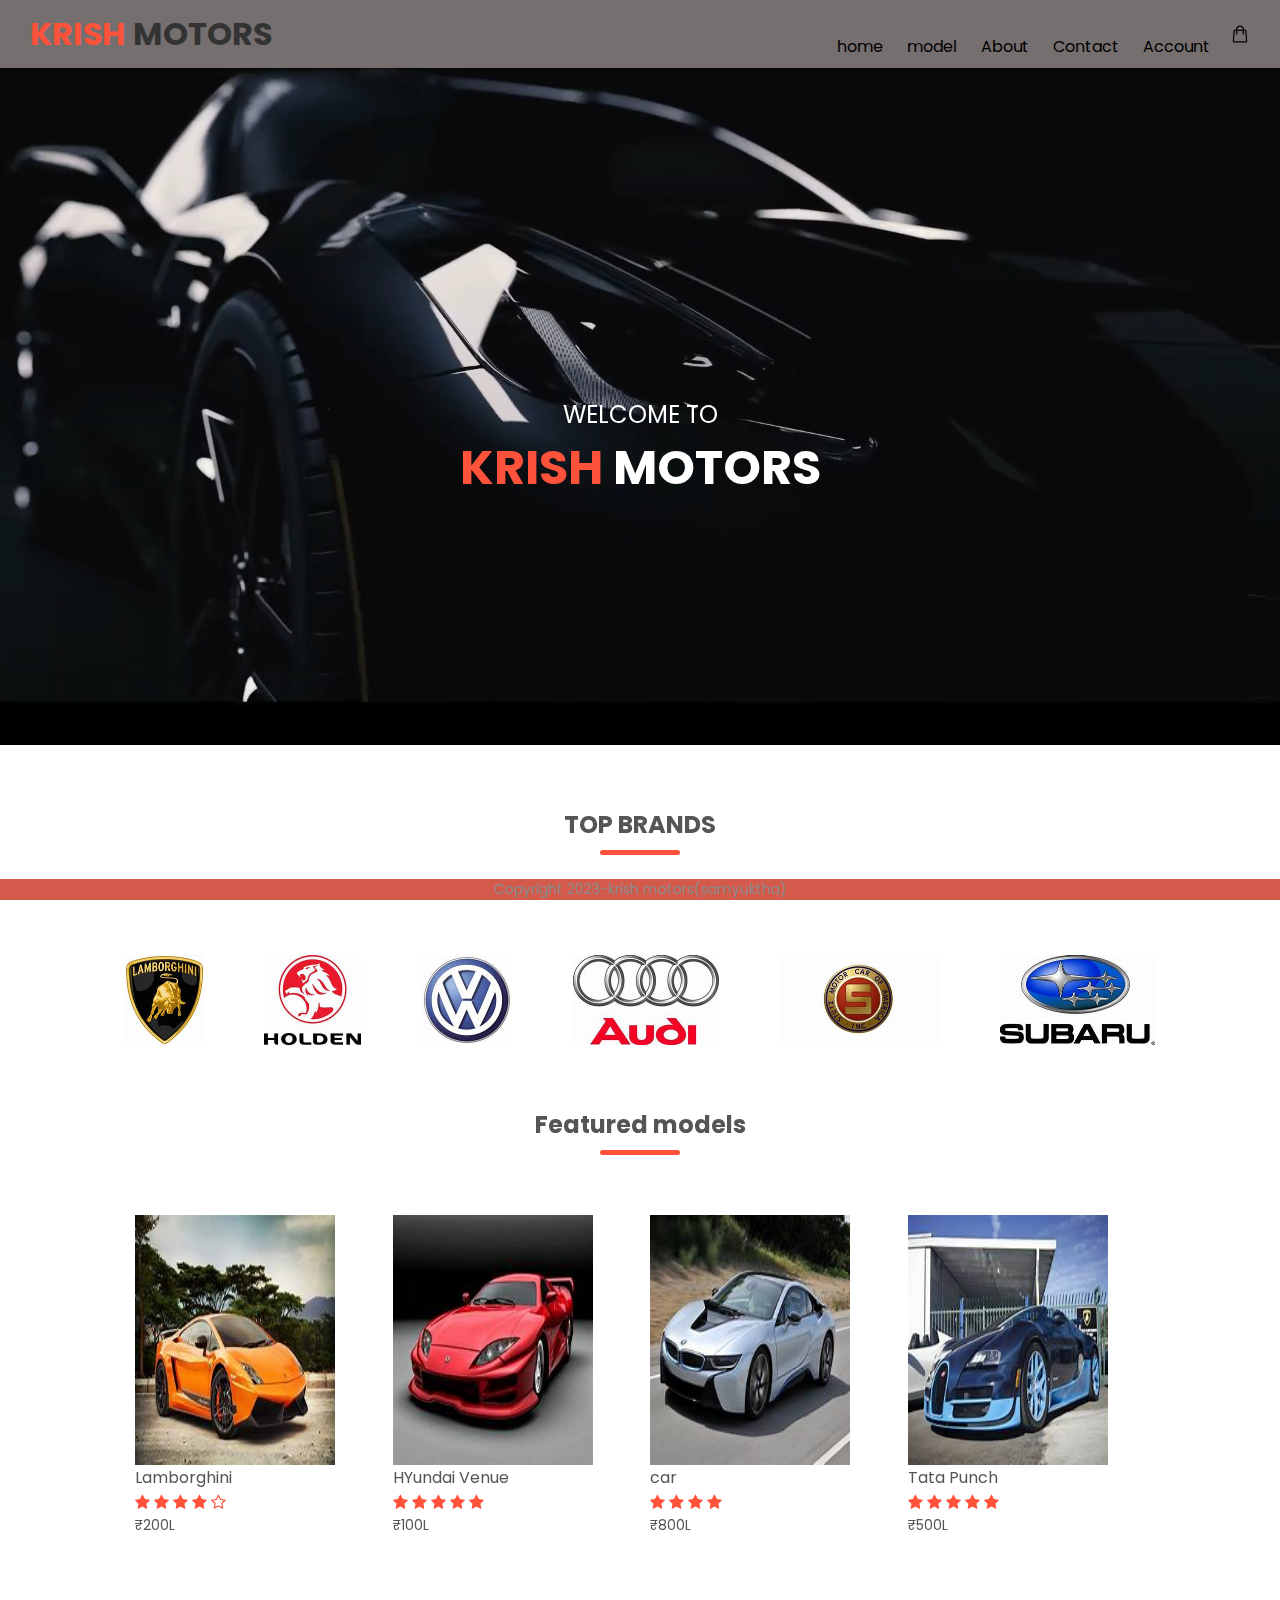
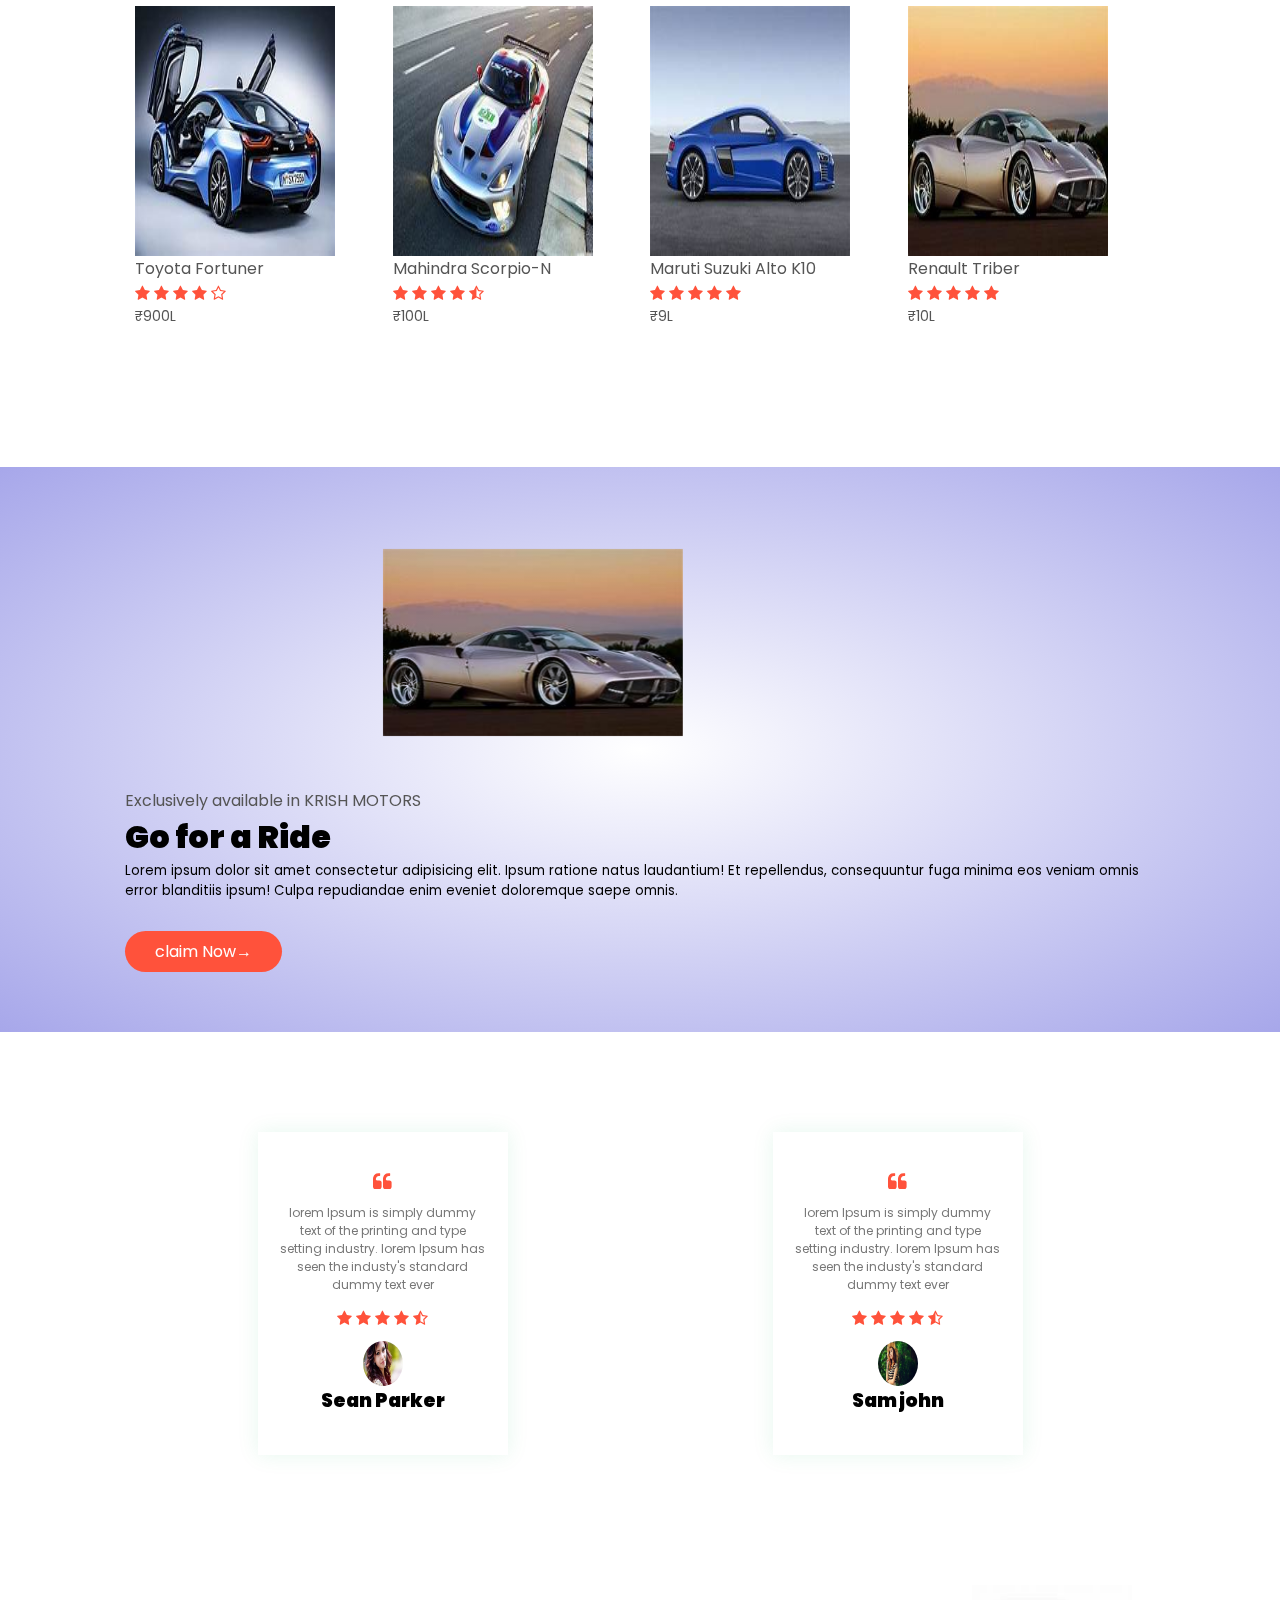
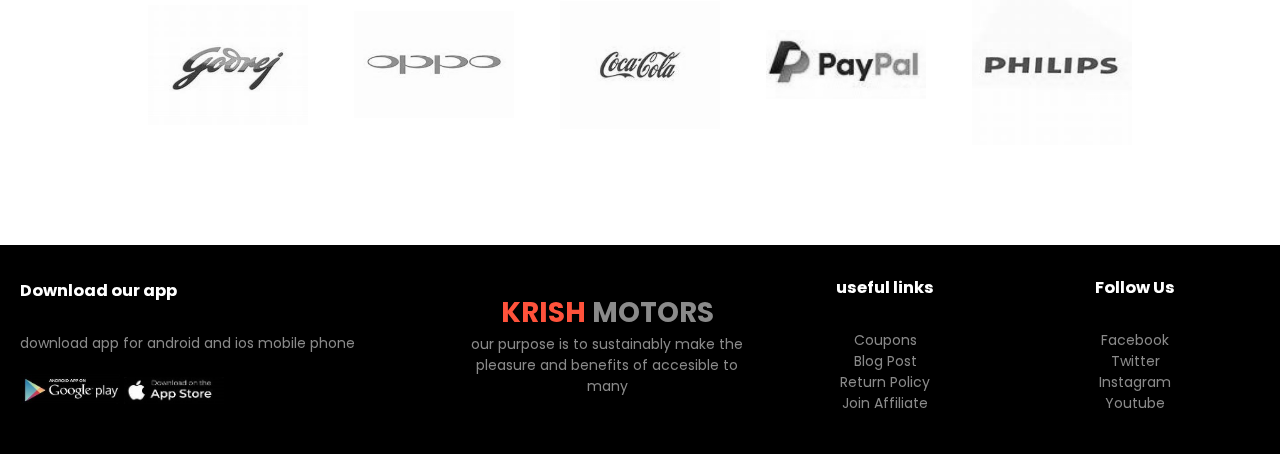
<file: index.html>
<html>
    <head>
        
        <meta name="viewport" content="width=device-width, initial-scale=1.0">
        <title>
            carshowroom
        </title>
        <link rel="stylesheet"href="style.css">
        
        <link href="https://fonts.googleapis.com/css2?family=Poppins:ital,wght@0,300;0,500;1,300;1,400;1,700&display=swap" rel="stylesheet">"
        <link href="https://cdnjs.cloudflare.com/ajax/libs/font-awesome/4.7.0/css/font-awesome.min.css"rel="stylesheet">
    </head>
    
              <body>
                <div class="header">
                <div class="container">
        
                
                <div class="navbar">
                    <div class="logo">
                       <a href="index.html"><h1><span>KRISH </span>MOTORS</h1>
                       </a>
                    </div>
                    <nav>
                        <ul id="menuitems">
                            <li><a href="index.html">home</a></li>
                            <li><a href="model.html">model</a></li>
                            <li><a href="about.html">About</a></li>
                            <li><a href="contact.html">Contact</a></li>
                            <li><a href="account.html">Account</a></li>
                            
                        </ul>
                    </nav>
                    <a href="shoppingCart.html"><img src="shopping-bag.png"></a>
                    <img src="menubar.jpg"class="menubar"onclick="menutoggle()">
                    </div>
             
            
             </div></div>
             <div id="video-container">
                <video id="main-video"  autoplay muted loop>
                    <source src="video3.mp4" type="video/mp4">
                    Your browser does not support the video tag.
                </video>
                <div id="video-text">WELCOME TO <h1 class="logo"><span>KRISH </span>MOTORS</h1></div>
                
                <div id="video-overlay">
                    <img src="car1.jpeg" onclick="changeVideo('video3.mp4', this)">
                    <img src="car2.jpeg" onclick="changeVideo('video2.mp4', this)">
                    <img src="car3.jpeg" onclick="changeVideo('video1.mp4', this)">
                    <img src="car4.jpeg" onclick="changeVideo('video6.mp4', this)">
                    <img src="car9.jpeg" onclick="changeVideo('video5.mp4', this)">
                    
                    <!-- Add more images and corresponding video file names -->
                </div>
            </div>
    </div>
    </div>
</div>
<div class="small-container">
  <h2 class="title">TOP BRANDS</h2>
  <div class="row1">
    
    <div class="col-1">
      <img src="lambor.jpeg"></a>
     
    </div>
    <div class="col-1">
      <img src="brand2.jpeg">
     
    </div>
    <div class="col-1">
      <img src="brand1.jpeg">
     
    </div>
    <div class="col-1">
      <img src="brand4.jpeg">
     
    </div>
    <div class="col-1">
      <img src="brand5.jpeg">
     
    </div>
    <div class="col-1">
      <img src="brand6.jpeg">
     
    </div>
  </div>
</div>


 <div class="small-container">
  <h2 class="title">Featured models</h2>  
  <div class="row">
    <div class="col-4">
        <a href="model.html"><img src="car8.jpeg"></a>
        <h4>Lamborghini</h4>
        <div class="rating">
            <i class="fa fa-star"></i>
            <i class="fa fa-star"></i>
            <i class="fa fa-star"></i>
            <i class="fa fa-star"></i>
            <i class="fa fa-star-o"></i>
            
        </div>
        <p>₹200L</p>
        
    </div>
    <div class="col-4">
        <img src="car2.jpeg">
        <h4>HYundai Venue</h4>
        <div class="rating">
            <i class="fa fa-star"></i>
            <i class="fa fa-star"></i>
            <i class="fa fa-star"></i>
            <i class="fa fa-star"></i>
            <i class="fa fa-star"></i>
        </div>
        <p>₹100L</p>
        
    </div>
    <div class="col-4">
        <img src="car3.jpeg">
        <h4>car</h4>
        <div class="rating">
            <i class="fa fa-star"></i>
            <i class="fa fa-star"></i>
            <i class="fa fa-star"></i>
            <i class="fa fa-star"></i>
        </div>
        <p>₹800L</p>
        
</div>
  
<div class="col-4">
<img src="car4.jpeg">
<h4>Tata Punch</h4>
<div class="rating">
    <i class="fa fa-star"></i>
    <i class="fa fa-star"></i>
    <i class="fa fa-star"></i>
    <i class="fa fa-star"></i>
    <i class="fa fa-star"></i>
</div>
<p>₹500L</p>
</div>
  </div>

<div class="row">
    <div class="col-4">
        <img src="car5.jpeg">
    
        <h4>Toyota Fortuner</h4>
        <div class="rating">
            <i class="fa fa-star"></i>
            <i class="fa fa-star"></i>
            <i class="fa fa-star"></i>
            <i class="fa fa-star"></i>
            <i class="fa fa-star-o"></i>
            
        </div>
        <p>₹900L</p>
        
    
</div>
    <div class="col-4">
        <img src="car6.jpeg">
        <h4>Mahindra Scorpio-N</h4>
        <div class="rating">
            <i class="fa fa-star"></i>
            <i class="fa fa-star"></i>
            <i class="fa fa-star"></i>
            <i class="fa fa-star"></i>
            <i class="fa fa-star-half-o"></i>
        </div>
        <p>₹100L</p>
        
    </div>
    <div class="col-4">
        <img src="car1.jpeg">
        <h4>Maruti Suzuki Alto K10</h4>
        <div class="rating">
            <i class="fa fa-star"></i>
            <i class="fa fa-star"></i>
            <i class="fa fa-star"></i>
            <i class="fa fa-star"></i>
            <i class="fa fa-star"></i>
        </div>
        <p>₹9L</p>
        
    </div>
    <div class="col-4">
        <img src="car9.jpeg">
        <h4>Renault Triber</h4>
        <div class="rating">
            <i class="fa fa-star"></i>
            <i class="fa fa-star"></i>
            <i class="fa fa-star"></i>
            <i class="fa fa-star"></i>
            <i class="fa fa-star"></i>
        </div>
        <p>₹10L</p>
        
    </div>
</div>
  </div>

 <div class="offer">
<div class="small-container">
    <div class="row">
        <div class="col-2">
            <img src="car9.jpeg"width="300px">
        </div>
        <div class="col-5">
            <p>Exclusively available in KRISH MOTORS</p>
            <h1><b>Go for a Ride</b></h1>
            <small>Lorem ipsum dolor sit amet consectetur adipisicing elit. Ipsum ratione natus laudantium! Et repellendus, consequuntur fuga minima eos veniam omnis error blanditiis ipsum! Culpa repudiandae enim eveniet doloremque saepe omnis.</br>
            </small>
            <a href="" class="btn">claim Now&#8594;</div></a>
        </div>
        </div>
    </div>
</div>
<div class="testimonial">
    <div class="small-container">
        <div class="row">
            <div class="col-3">
                <i class="fa fa-quote-left"></i>
                <p>
                    lorem lpsum is simply dummy text of the printing and type setting industry.
                    lorem lpsum has seen the industy's standard dummy text ever
                </p>
            
                <div class="rating">
                    <i class="fa fa-star"></i>
                    
                    <i class="fa fa-star"></i>
                    <i class="fa fa-star"></i>
                    <i class="fa fa-star"></i>
                    <i class="fa fa-star-half-o"></i>
                    
                </div>
                <img src="sam1.jpg"width="50px">
                 <h3><b>Sean Parker</b></h3>
            </div>
            <div class="col-3">
                <i class=" fa fa-quote-left"></i>
                <p>
                    lorem lpsum is simply dummy text of the printing and type setting industry.
                    lorem lpsum has seen the industy's standard dummy text ever
                </p>
            
                <div class="rating">
                    <i class="fa fa-star"></i>
                    
                    <i class="fa fa-star"></i>
                    <i class="fa fa-star"></i>
                    <i class="fa fa-star"></i>
                    <i class="fa fa-star-half-o"></i>
                    
                </div>
                <img src="sam2.jpg"width="50px">
                 <h3><b>Sam john</b></h3>
            </div>
        </div>
    </div>
</div>
    <div class="brands">
         <div class="small-container">
            <div class="row">
                <div class="col-6">
                    <img src="logo.jpg">
                </div>
                <div class="col-6">
                    <img src="logo1.jpg">
                </div>
                    <div class="col-6">
                    <img src="logo2.jpg">
                    </div>
                    <div class="col-6">
                    <img src="logo3.jpg">
                    </div>
                    <div class="col-6">
                    <img src="logo4.jpg">
                    </div></div>
            </div>
         </div>

    </div> 
    <div class="footer">
        <div class="container">
            <div class="row">
                <div class="footer-col-1">
                    <h3>Download our app</h3>
                    <p>
                        download app for android and ios mobile phone
                    </p>
                    <div class="applogo">
                        <img src="playstore.jpg">
                        <img src="appstore.jpg">
                    </div>
                </div>
                <div class="footer-col-2">
                    <h1 class="logo"><span>KRISH </span>MOTORS</h1>
                
                    <p>
                        our purpose is to sustainably make the pleasure and benefits of accesible to many
                    </p>
                    
                </div>
                <div class="footer-col-3">
                    <h3>useful links</h3>
                    <ul>
                        <li>Coupons</li>
                        <li>Blog Post</li>
                        <li>Return Policy</li>
                        <li>Join Affiliate</li>
                    </ul>
                </div>
                <div class="footer-col-4">
                    <h3>Follow Us</h3>
                    <ul>
                        <li>Facebook</li>
                        <li>Twitter</li>
                        <li>Instagram</li>
                        <li>Youtube</li>
                    </ul>
                </div>
            </div>
        </div>
        <hr>
        <p class="copyright">Copyright 2023-krish motors(samyuktha)</p>
    </div> 
      <!-----js for toggle menu----->
         <script>
            var menuitems=document.getElementById("menuitems");
            menuitems.style.maxHeight="0px";
            function menutoggle(){
                if(menuitems.style.maxHeight=="0px")
                {
                    menuitems.style.maxHeight="200px";
                }
                else{
                    menuitems.style.maxHeight="0px";
                }
            }
            function changeVideo(source, thumbnail) {
        var mainVideo = document.getElementById('main-video');
        mainVideo.src = source;
        mainVideo.play();
        document.getElementById('video-overlay').style.display = 'none';

        // Highlight the selected thumbnail (optional)
        var thumbnails = document.querySelectorAll('#video-overlay img');
        thumbnails.forEach(function (img) {
            img.style.border = 'none';
        });
        thumbnail.style.border = '2px solid white';
    }

    document.getElementById('video-container').addEventListener('mouseover', function () {
        document.getElementById('video-overlay').style.display = 'flex';
    });

    document.getElementById('video-container').addEventListener('mouseout', function () {
        document.getElementById('video-overlay').style.display = 'none';
    });
         </script>

    

    </body>
</html>
</file>
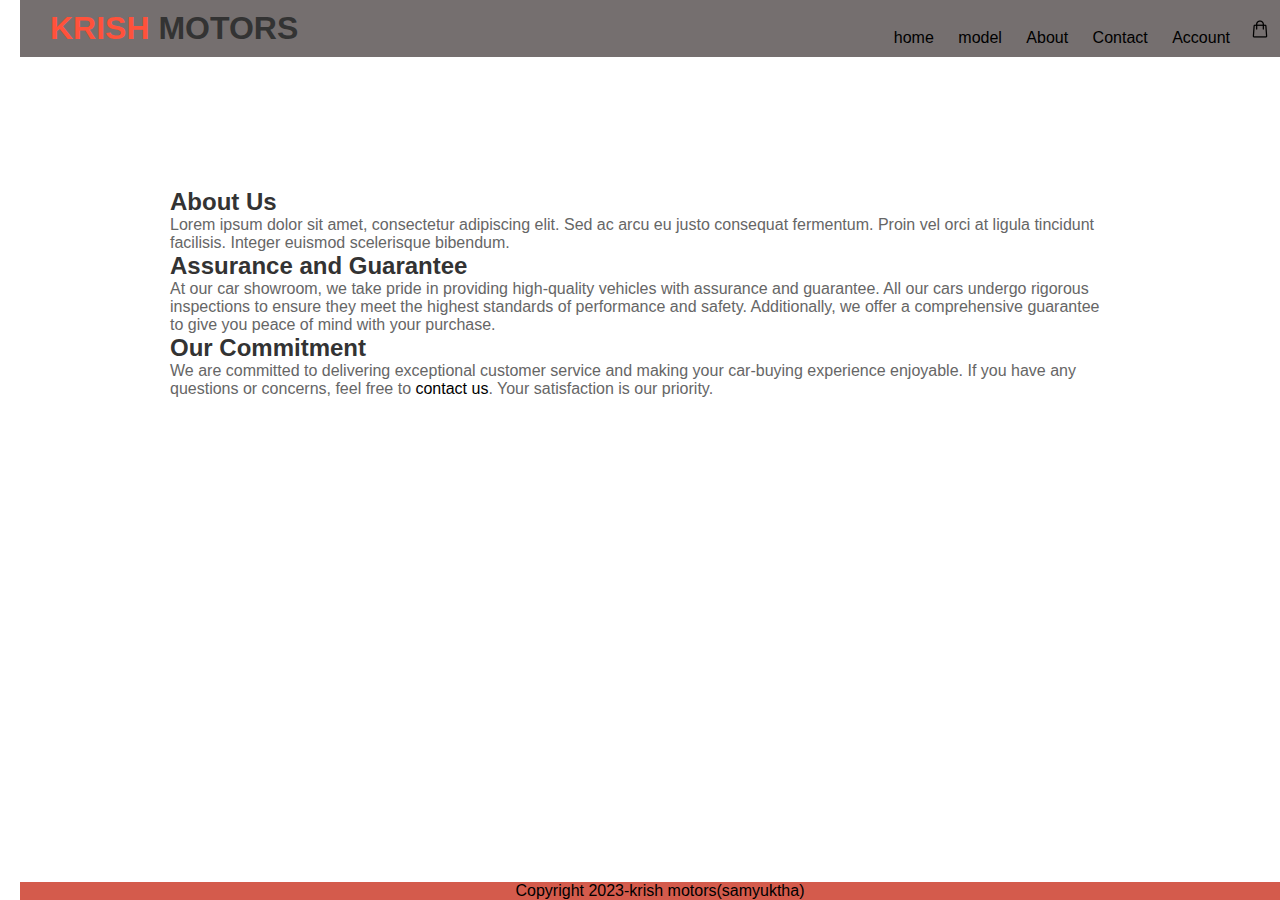
<file: about.html>
<html>
    <head>
        
        <meta name="viewport" content="width=device-width, initial-scale=1.0">
        <title>
           car show room
        </title>
        <link rel="stylesheet"href="style.css">
        
        <link href="https://fonts.googleapis.com/css2?family=Poppins:ital,wght@0,300;0,500;1,300;1,400;1,700&display=swap" rel="stylesheet">"
        <link href="https://cdnjs.cloudflare.com/ajax/libs/font-awesome/4.7.0/css/font-awesome.min.css"rel="stylesheet">
    <style>
        body {
            font-family: Arial, sans-serif;
            margin: 20px;
        }
        h1, h2 {
            color: #333;
        }
        p {
            color: #666;
        }
    </style>
    </head>
<body>
    <div class="header">
    <div class="container">
        <div class="navbar">
            <div class="logo">
                <a href="index.html"><h1><span>KRISH </span>MOTORS</h1></a>
            </div>
            <nav>
                <ul id="menuitems">
                    <li><a href="index.html">home</a></li>
                    <li><a href="model.html">model</a></li>
                    <li><a href="about.html">About</a></li>
                    <li><a href="contact.html">Contact</a></li>
                    <li><a href="account.html">Account</a></li>
                    
                </ul>
            </nav>
            <a href="shoppingCart.html"><img src="shopping-bag.png"></a>
            <img src="menubar.jpg"class="menubar"onclick="menutoggle()">
         
        </div>
    </div></div>
    <section class="about">
        <h2>About Us</h2>
        <p>
            Lorem ipsum dolor sit amet, consectetur adipiscing elit. Sed ac arcu eu justo consequat fermentum. 
            Proin vel orci at ligula tincidunt facilisis. Integer euismod scelerisque bibendum.
        </p>

        <h2>Assurance and Guarantee</h2>
        <p>
            At our car showroom, we take pride in providing high-quality vehicles with assurance and guarantee. 
            All our cars undergo rigorous inspections to ensure they meet the highest standards of performance 
            and safety. Additionally, we offer a comprehensive guarantee to give you peace of mind with your 
            purchase.
        </p>

        <h2>Our Commitment</h2>
        <p>
            We are committed to delivering exceptional customer service and making your car-buying experience 
            enjoyable. If you have any questions or concerns, feel free to <a href="contact.html">contact us</a>. 
            Your satisfaction is our priority.
        </p>
    </section>
    <p class="copyright">Copyright 2023-krish motors(samyuktha)</p>
    <script>
        var menuitems=document.getElementById("menuitems");
        menuitems.style.maxHeight="0px";
        function menutoggle(){
            if(menuitems.style.maxHeight=="0px")
            {
                menuitems.style.maxHeight="200px";
            }
            else{
                menuitems.style.maxHeight="0px";
            }
        }
     </script>
</body></html>
</file>
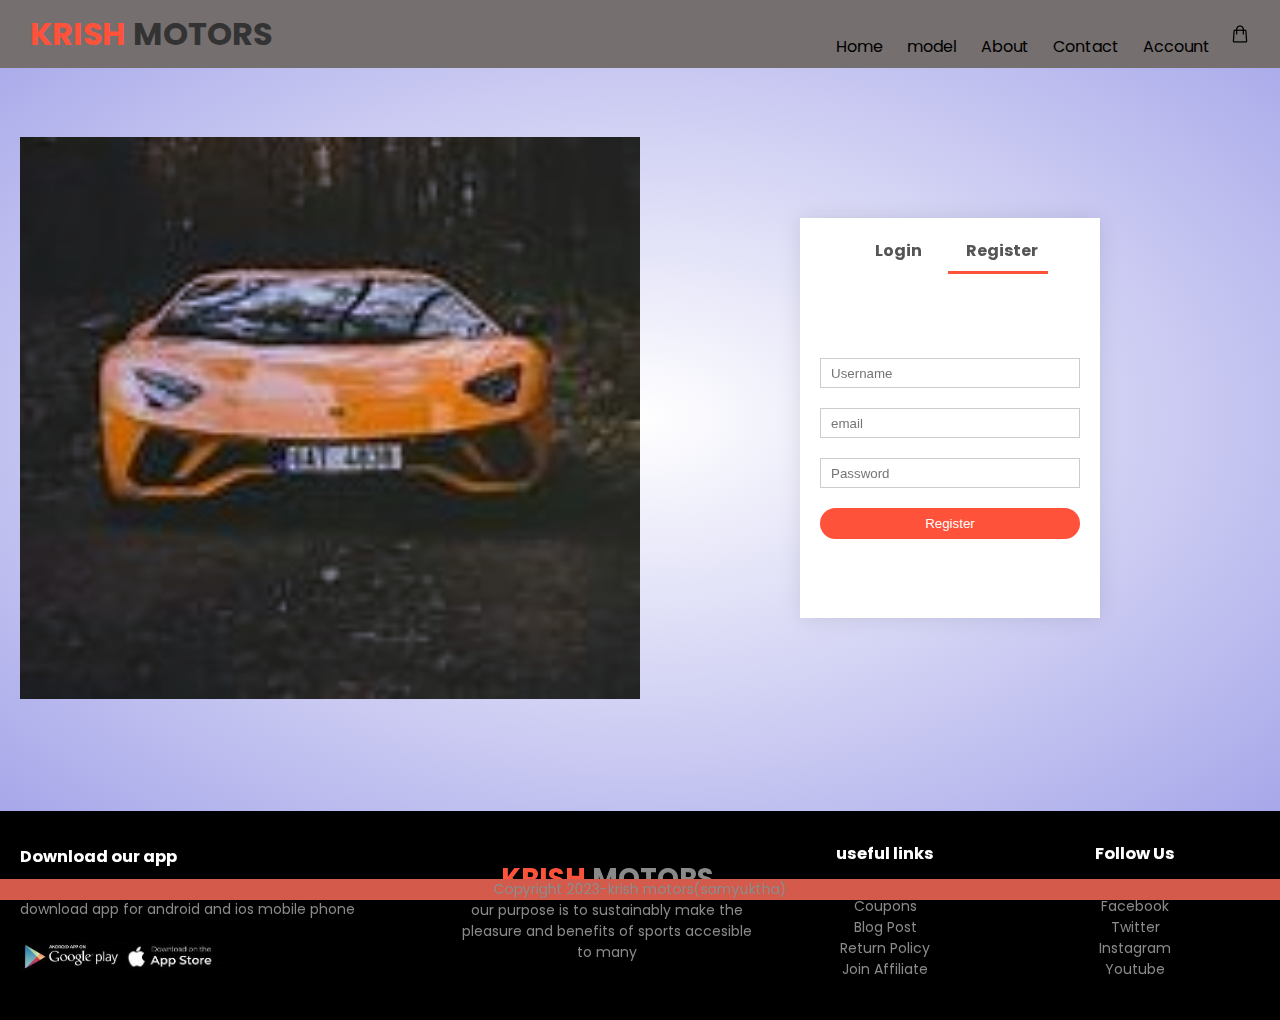
<file: account.html>
<html>
    
    <head>
        
        <meta name="viewport" content="width=device-width, initial-scale=1.0">
        <title>
           All products-EUROFASHION
        </title>
        <link rel="stylesheet"href="style.css">
        
        <link href="https://fonts.googleapis.com/css2?family=Poppins:ital,wght@0,300;0,500;1,300;1,400;1,700&display=swap" rel="stylesheet">"
        <link href="https://cdnjs.cloudflare.com/ajax/libs/font-awesome/4.7.0/css/font-awesome.min.css"rel="stylesheet">
    </head>
<body>
    <div class="header">
    <div class="container">
        <div class="navbar">
            <div class="logo">
                <a href="index.html"><h1><span>KRISH </span>MOTORS</h1></a>
            </div>
            <nav>
                <ul id="menuitems">
                    <li><a href="index.html">Home</a></li>
                    <li><a href="model.html">model</a></li>
                    <li><a href="about.html">About</a></li>
                    <li><a href="contact.html">Contact</a></li>
                    <li><a href="account.html">Account</a></li>
                    
                </ul>
            </nav>
            <a href="shoppingCart.html"><img src="shopping-bag.png"></a>
            <img src="menubar.jpg"class="menubar"onclick="menutoggle()">
         
        </div>
    </div></div>
    <!----Account-Page------->
    
    <div class="account-page">
        <div class="container">
            <div class="row">
                <div class="col-2">
                   <img src="car83.jpeg"width=100%>
                </div>
                <div class="col-2">
                    <div class="form-container">
                        <div class="form-btn">
                            <span onclick="login()">Login</span>
                            <span onclick="register()">Register</span>
                            <hr id="indicater">
                        </div>
                        <form id="loginform">
                            <input type="text"placeholder="Username">
                            <input type="text"placeholder="Password">
                            <button type="submit"onclick="redirectToHomePage()"class="btn">Login</button>
                            <a href="">Forgot Password</a>
                        </form>
                        <form id="regform">
                            <input type="text"placeholder="Username">
                            <input type="email"placeholder="email">
                            <input type="text"placeholder="Password">
                            <button type="submit"class="btn">Register</button>
                           
                        </form>


                    


                </div>
            </div>
        </div>
    </div></div>
   
    <div class="footer">
        <div class="container">
            <div class="row">
                <div class="footer-col-1">
                    <h3>Download our app</h3>
                    <p>
                        download app for android and ios mobile phone
                    </p>
                    <div class="applogo">
                        <img src="playstore.jpg">
                        <img src="appstore.jpg">
                    </div>
                </div>
                <div class="footer-col-2">
                    <h1 class="logo"><span>KRISH </span>MOTORS</h1>
                
                    <p>
                        our purpose is to sustainably make the pleasure and benefits of sports accesible to many
                    </p>
                    
                </div>
                <div class="footer-col-3">
                    <h3>useful links</h3>
                    <ul>
                        <li>Coupons</li>
                        <li>Blog Post</li>
                        <li>Return Policy</li>
                        <li>Join Affiliate</li>
                    </ul>
                </div>
                <div class="footer-col-4">
                    <h3>Follow Us</h3>
                    <ul>
                        <li>Facebook</li>
                        <li>Twitter</li>
                        <li>Instagram</li>
                        <li>Youtube</li>
                    </ul>
                </div>
            </div>
        </div>
        <hr>
        <p class="copyright">Copyright 2023-krish motors(samyuktha)</p>
    </div> 
      <!-----js for toggle menu----->
         <script>
            var menuitems=document.getElementById("menuitems");
            menuitems.style.maxHeight="0px";
            function menutoggle(){
                if(menuitems.style.maxHeight=="0px")
                {
                    menuitems.style.maxHeight="200px";
                }
                else{
                    menuitems.style.maxHeight="0px";
                }
            }
         </script>
         <!-----js for toggle form----->
         <script>
            var loginform=document.getElementById("loginform");
            var regform=document.getElementById("regform");
            var indicater=document.getElementById("indicater");
            function login()
            {
                regform.style.transform="translateX(300px)";
                loginform.style.transform="translateX(300px)";
                indicater.style.transform="translateX(0px)";
            }
            function register()
            {
                regform.style.transform="translateX(0px)";
                loginform.style.transform="translateX(0px)";
                indicater.style.transform="translateX(100px)";
            }

        
        
         function redirectToHomePage() {
            // You can replace the URL with the actual URL of your home page
            window.location.href = "index.html";
        }
        </script>
    </body>
</html>
</file>
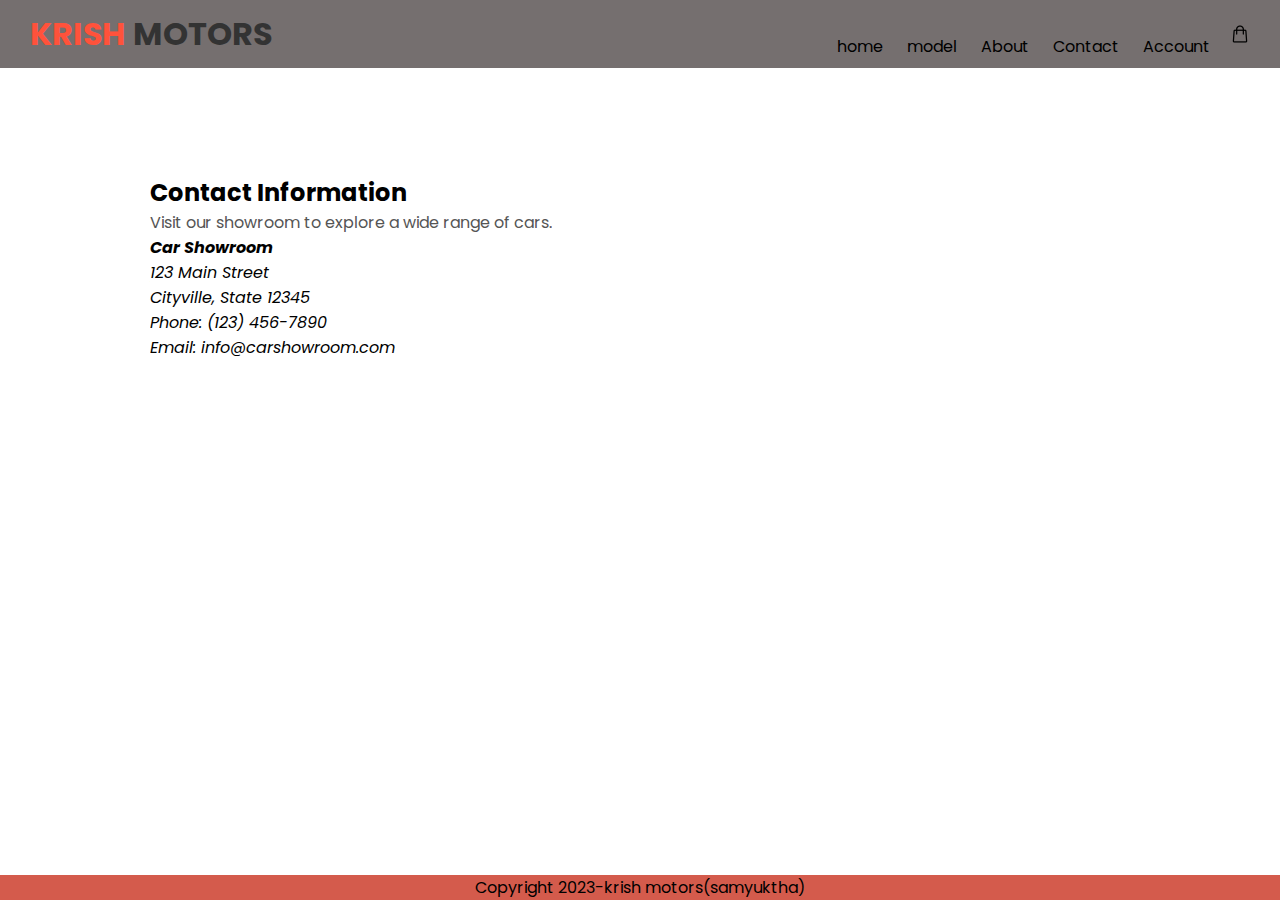
<file: contact.html>
<html>
    <head>
        
        <meta name="viewport" content="width=device-width, initial-scale=1.0">
        <title>
           car show room
        </title>
        <link rel="stylesheet"href="style.css">
        
        <link href="https://fonts.googleapis.com/css2?family=Poppins:ital,wght@0,300;0,500;1,300;1,400;1,700&display=swap" rel="stylesheet">"
        <link href="https://cdnjs.cloudflare.com/ajax/libs/font-awesome/4.7.0/css/font-awesome.min.css"rel="stylesheet">
    </head>
<body>
    <div class="header">
    <div class="container">
        <div class="navbar">
            <div class="logo">
                <a href="index.html"><h1><span>KRISH </span>MOTORS</h1></a>
            </div>
            <nav>
                <ul id="menuitems">
                    <li><a href="index.html">home</a></li>
                    <li><a href="model.html">model</a></li>
                    <li><a href="about.html">About</a></li>
                    <li><a href="contact.html">Contact</a></li>
                    <li><a href="account.html">Account</a></li>
                    
                </ul>
            </nav>
            <a href="shoppingCart.html"><img src="shopping-bag.png"></a>
            <img src="menubar.jpg"class="menubar"onclick="menutoggle()">
         
        </div>
    </div></div>
    <section>
        <h2>Contact Information</h2>
        <p>Visit our showroom to explore a wide range of cars.</p>
    
        <address>
            <strong>Car Showroom</strong><br>
            123 Main Street<br>
            Cityville, State 12345<br>
            Phone: (123) 456-7890<br>
            Email: info@carshowroom.com
        </address>
    </section>
    
        
    <p class="copyright">Copyright 2023-krish motors(samyuktha)</p>
    </div> 
    <script>
        var menuitems=document.getElementById("menuitems");
        menuitems.style.maxHeight="0px";
        function menutoggle(){
            if(menuitems.style.maxHeight=="0px")
            {
                menuitems.style.maxHeight="200px";
            }
            else{
                menuitems.style.maxHeight="0px";
            }
        }
     </script>
</body></html>
</file>
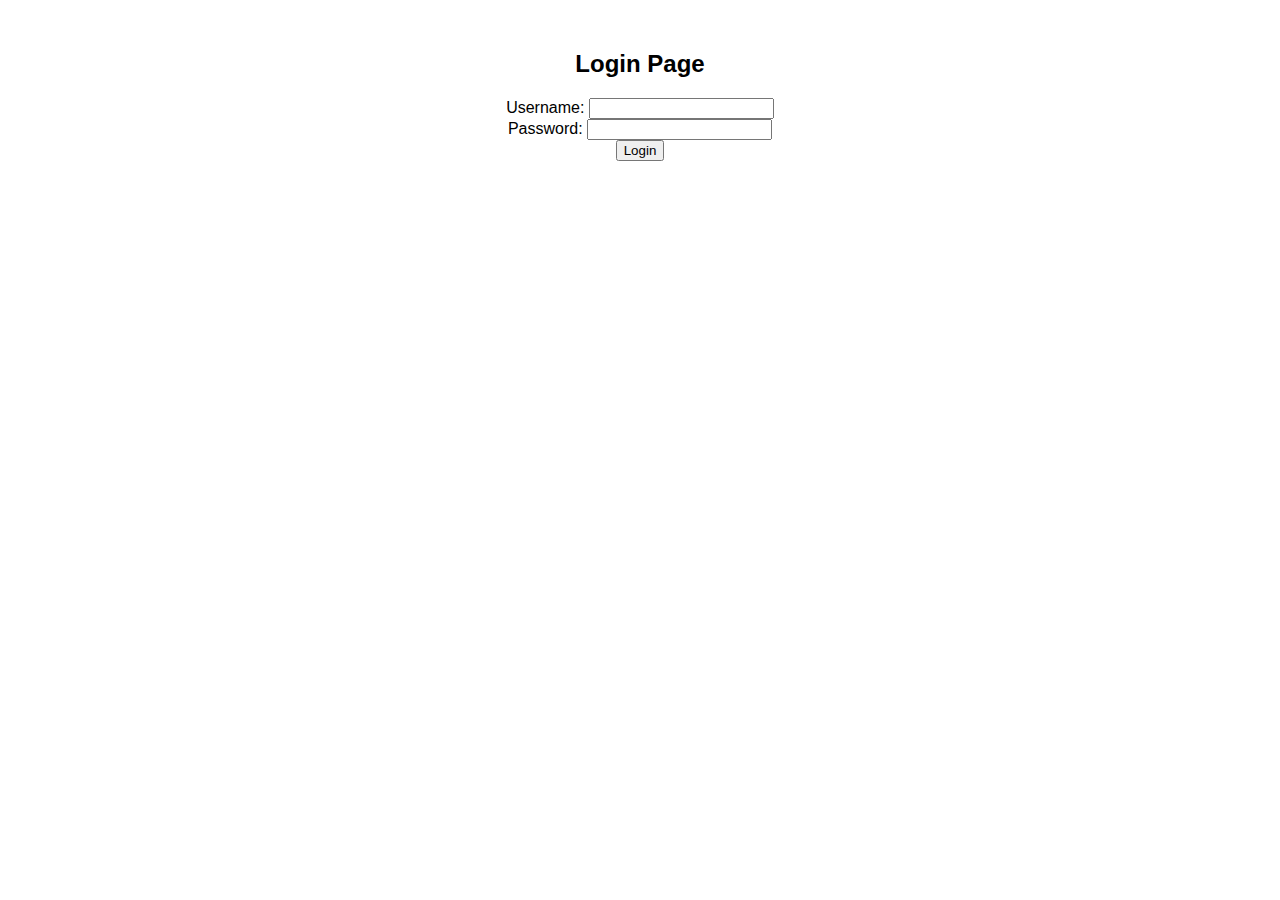
<file: count.html>
<!DOCTYPE html>
<html lang="en">
<head>
    <meta charset="UTF-8">
    <meta name="viewport" content="width=device-width, initial-scale=1.0">
    <title>Login Page</title>
    <style>
        body {
            font-family: Arial, sans-serif;
            text-align: center;
            margin: 50px;
        }
    </style>
</head>
<body>

    <h2>Login Page</h2>

    <form id="loginForm">
        <label for="username">Username:</label>
        <input type="text" id="username" name="username" required><br>

        <label for="password">Password:</label>
        <input type="password" id="password" name="password" required><br>

        <button type="button" onclick="login()">Login</button>
    </form>

    <script>
        function login() {
            // Perform validation and authentication (this is just a basic example)
            var username = document.getElementById("username").value;
            var password = document.getElementById("password").value;

            // Check if the credentials are valid (this is a basic example)
            if (username === "example" && password === "password") {
                // Redirect to the index page
                window.location.href = "index.html";
            } else {
                alert("Invalid username or password");
            }
        }
    </script>

</body>
</html>
</file>
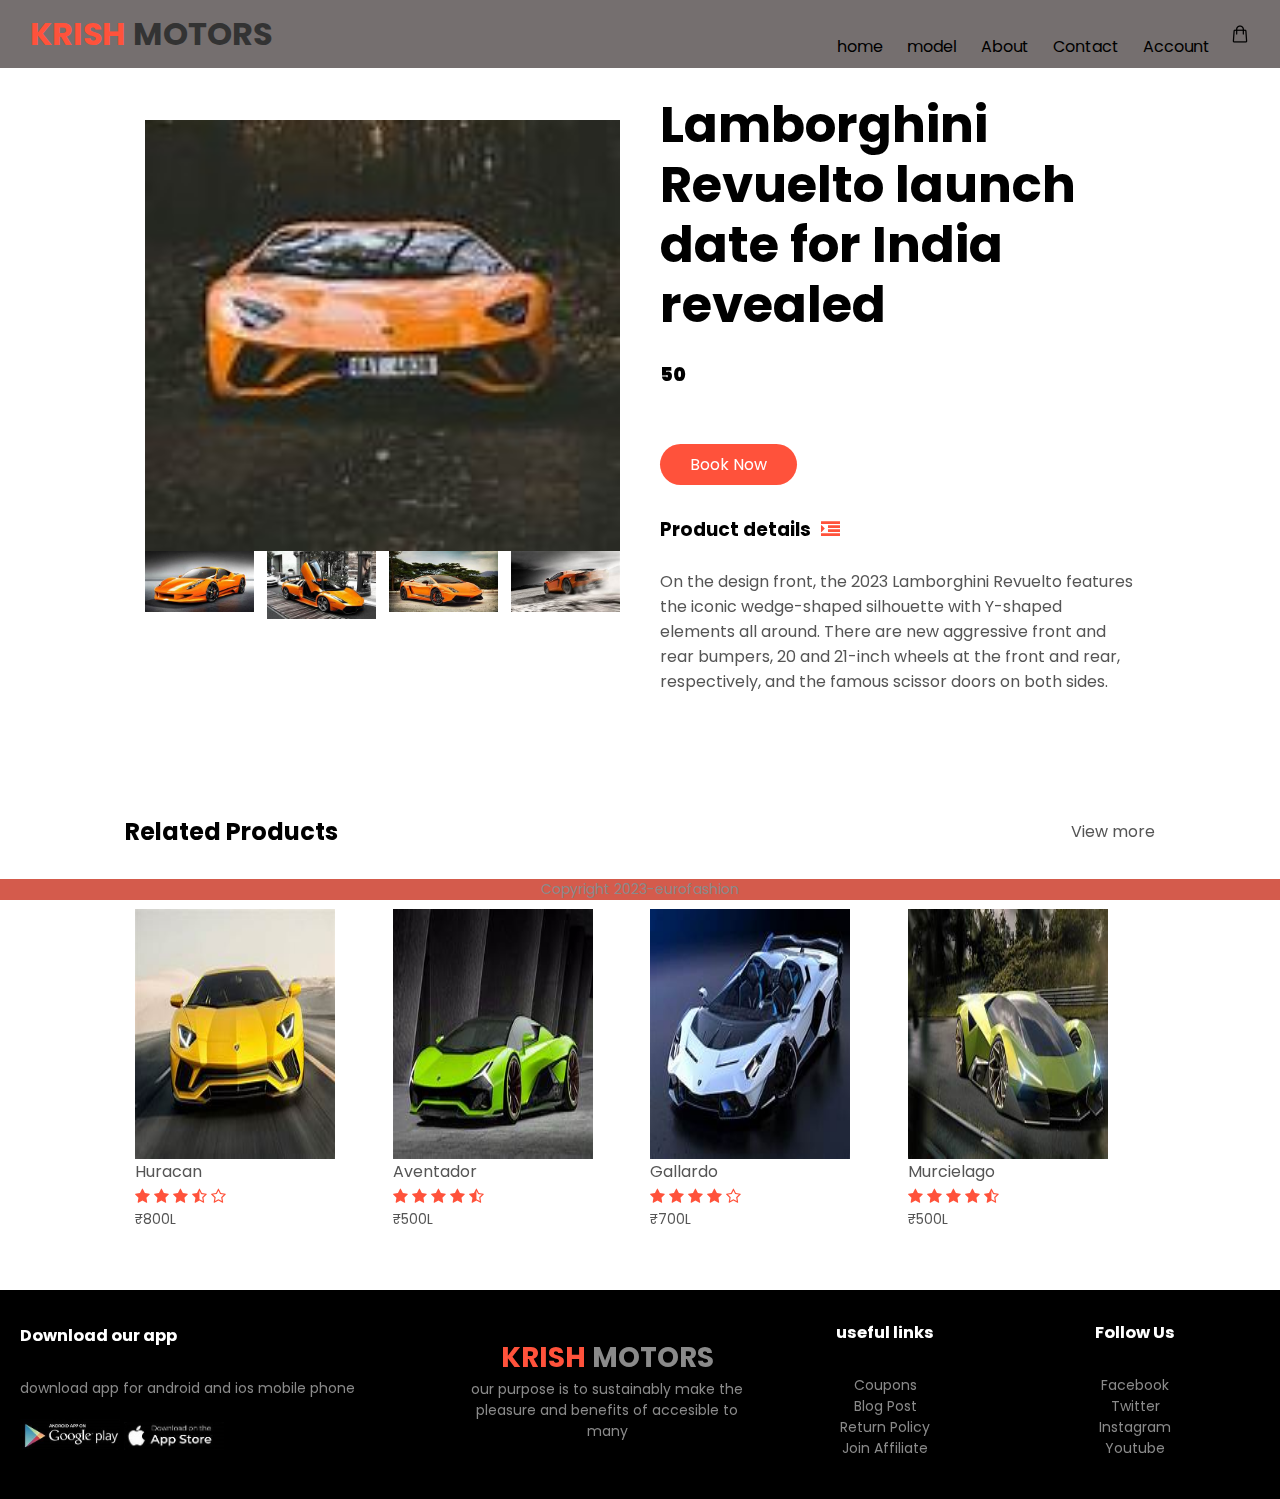
<file: model.html>
<html>
    <head>
        
        <meta name="viewport" content="width=device-width, initial-scale=1.0">
        <title>
           KRISH MOTORS
        </title>
        <link rel="stylesheet"href="style.css">
        
        <link href="https://fonts.googleapis.com/css2?family=Poppins:ital,wght@0,300;0,500;1,300;1,400;1,700&display=swap" rel="stylesheet">"
        <link href="https://cdnjs.cloudflare.com/ajax/libs/font-awesome/4.7.0/css/font-awesome.min.css"rel="stylesheet">
    </head>
<body>
    <div class="header">
    <div class="container">
        <div class="navbar">
            <div class="logo">
                <a href="index.html"><h1 class="logo"><span>KRISH </span>MOTORS</h1></a>
            </div>
            <nav>
                <ul id="menuitems">
                    <li><a href="index.html">home</a></li>
                    <li><a href="model.html">model</a></li>
                    <li><a href="about.html">About</a></li>
                    <li><a href="contact.html">Contact</a></li>
                    <li><a href="account.html">Account</a></li>
                    
                </ul>
            </nav>
            <a href="shoppingCart.html"><img src="shopping-bag.png"></a>
            <img src="menubar.jpg"class="menubar"onclick="menutoggle()">
         
        </div>
    </div></div>
    <!----single product details-------->

     <div class="small-container single-product">
       <div class="row">
          <div class="col-2">
              <img src="car83.jpeg"width="100%" id="ProductImg">
              <div class="small-img-row">
                 <div class="small-img-col">
                    <img src="car81.jpeg"width="100%" class="small-img">
                 </div>
                 <div class="small-img-col">
                    <img src="car82.jpeg"width="100%"class="small-img">
                 </div>
                 <div class="small-img-col">
                    <img src="car8.jpeg"width="100%"class="small-img">
                 </div>
                 <div class="small-img-col">
                    <img src="car84.jpeg"width="100%"class="small-img">
                 </div>
              </div>        
            </div>
            
            <div class="col-2">
              <p>model</p>
              <h1>Lamborghini Revuelto launch date for India revealed</h1>
              <h3><b>50</b></h3><br>
             

             
             
             <a href=""class="btn">Book Now</a>
             <h3>Product details<i class="fa fa-indent"></i></h3><br>
             <p>On the design front, the 2023 Lamborghini Revuelto features the iconic wedge-shaped silhouette with Y-shaped elements all around. There are new aggressive front and rear bumpers, 20 and 21-inch wheels at the front and rear, respectively, and the famous scissor doors on both sides.</p>
        </div>
      </div>
   </div>
   <!------title----->
   <div class="small-container">
    <div class="row row-2">
        <h2>Related Products</h2>
        <p>View more</p>
    </div>
   </div>


<div class="small-container">
    
    
    <div class="row">
        <div class="col-4">
            <img src="lamb.jpeg">
            <h4>Huracan</h4>
            <div class="rating">
                <i class="fa fa-star"></i>
                <i class="fa fa-star"></i>
                <i class="fa fa-star"></i>
                <i class="fa fa-star-half-o"></i>
                <i class="fa fa-star-o"></i>
                
                
            </div>
            <p>₹800L</p>
            
        </div>
        <div class="col-4">
            <img src="lamb1.jpeg">
            <h4>Aventador</h4>
            <div class="rating">
                <i class="fa fa-star"></i>
                <i class="fa fa-star"></i>
                <i class="fa fa-star"></i>
                <i class="fa fa-star"></i>
                <i class="fa fa-star-half-o"></i>
                
            </div>
            <p>₹500L</p>
            
        </div>
        <div class="col-4">
            <img src="lamb2.jpeg">
            <h4>Gallardo</h4>
            <div class="rating">
                <i class="fa fa-star"></i>
                <i class="fa fa-star"></i>
                <i class="fa fa-star"></i>
                <i class="fa fa-star"></i>
                <i class="fa fa-star-o"></i>
            </div>
            <p>₹700L</p>
            
</div>
<div class="col-4">
    <img src="lamb3.jpeg">
    <h4>Murcielago</h4>
    <div class="rating">
        <i class="fa fa-star"></i>
        <i class="fa fa-star"></i>
        <i class="fa fa-star"></i>
        <i class="fa fa-star"></i>
        <i class="fa fa-star-half-o"></i>
    </div>
    <p>₹500L</p>
    </div>
    </div>
    
      </div>
  
       
    <div class="footer">
        <div class="container">
            <div class="row">
                <div class="footer-col-1">
                    <h3>Download our app</h3>
                    <p>
                        download app for android and ios mobile phone
                    </p>
                    <div class="applogo">
                        <img src="playstore.jpg">
                        <img src="appstore.jpg">
                    </div>
                </div>
                <div class="footer-col-2">
                    <h1 class="logo"><span>KRISH </span>MOTORS</h1>
                    <p>
                        our purpose is to sustainably make the pleasure and benefits of accesible to many
                    </p>
                    
                </div>
                <div class="footer-col-3">
                    <h3>useful links</h3>
                    <ul>
                        <li>Coupons</li>
                        <li>Blog Post</li>
                        <li>Return Policy</li>
                        <li>Join Affiliate</li>
                    </ul>
                </div>
                <div class="footer-col-4">
                    <h3>Follow Us</h3>
                    <ul>
                        <li>Facebook</li>
                        <li>Twitter</li>
                        <li>Instagram</li>
                        <li>Youtube</li>
                    </ul>
                </div>
            </div>
        </div>
        <hr>
        <p class="copyright">Copyright 2023-eurofashion</p>
    </div> 
      <!-----js for toggle menu----->
         <script>
            var menuitems=document.getElementById("menuitems");
            menuitems.style.maxHeight="0px";
            function menutoggle(){
                if(menuitems.style.maxHeight=="0px")
                {
                    menuitems.style.maxHeight="200px";
                }
                else{
                    menuitems.style.maxHeight="0px";
                }
            }
         </script>

    <!------js for product gallery----->
     <script>
        var ProductImg=document.getElementById("ProductImg");
        var SmallImg=document.getElementsByClassName("small-img");
        SmallImg[0].onclick=function()
        {
            ProductImg.src=SmallImg[0].src
        }
        SmallImg[1].onclick=function()
        {
            ProductImg.src=SmallImg[1].src
        }
        SmallImg[2].onclick=function()
        {
            ProductImg.src=SmallImg[2].src
        }
        SmallImg[3].onclick=function()
        {
            ProductImg.src=SmallImg[3].src
        }
     </script>

    </body>
</html>
</file>
<file: style.css>
*{
    margin: 0;
    padding: 0;
    box-sizing: border-box;
}
body{
    font-family: 'Poppins', sans-serif;
    
}
.navbar{
    display: flex;
   padding: 10px;
    align-items: center;
    margin-top: 0;
}
nav{
    flex: 1;
    text-align: right;
}
nav ul{
    display: inline-block;
    list-style-type: none;
}
nav ul li{
    display: inline-block;
    margin-right: 20px;
}
a{
    text-decoration: none;
    color:black;
}
p{
    color: #555;
}
.logo span{
    color: #ff523b;
}
.logo h1{
    color: #333;
}
.container{
    padding-left: 20px;
    padding-right: 20px;
    max-width: 1300;
    margin: auto;
    position: relative;
}
.logo img{
    mix-blend-mode: multiply;
}
.row{
    display: flex;
    align-items: center;
    flex-wrap: wrap;
    justify-content: space-around;
    
}
video {
    width: 100%;
    height: auto;
    display: block;
}

#video-overlay {
    position: absolute;
    top: 0;
    left: 0;
    width: 100%;
    height: 50%;
    display: flex;
    align-items: center;
    justify-content: center;
    
    color: white;
    font-size: 24px;
    cursor: pointer;
    display: none;
}

#video-overlay img {
    width: 50px;
    height: 50px;
    margin: 0 10px 100px 10px;
    cursor: pointer;
}

#video-overlay img:hover {
    opacity: 0.7;
    
}
#video-text {
    position: absolute;
    top: 50%;
    left: 50%;
    transform: translate(-50%, -50%);
    color: white;
    font-size: 24px;
    text-align: center;
    width: 100%;
}
.col-2{
    flex-basis: 50%;
    min-width: 360px;

}
.col-2 img{
    max-width: 100%;
    padding: 10% 0;
    mix-blend-mode: multiply;
    
}.col-2 h1{
 font-size: 50px;
 line-height: 60px;
 margin: 25px 0;
}
.btn{
    display: inline-block;
    background:#ff523b;
    color: white;
    padding: 8px 30px;
    margin: 30px 0;
    border-radius: 30px;
     transition: transform 0.5s;
}
.header{
    background: transparent;
    background: rgb(117, 111, 111);
    height: fit-content;
    position: fixed;
    width: 100%;
    top:0;
    z-index: 1000;
}
.container .bg-video{
    display: none;
    position: absolute;
    content: '';
    top:0;
    left: 0;
    width: 100%;
    height: 100%;
    object-fit: cover;
    object-position: center;
}
.btn:hover{
    background-color: rgb(0, 0, 0);
}
.header row{
    margin-top: 80px;
}
.categories{
    margin: 75px 0;

}
.row1{
    display: flex;
    margin: auto;
    max-width: 1080px;
    flex-wrap: wrap;
    justify-content: space-between;
}
.col-1{
    margin-top: 50px;
    justify-content: space-between;
    cursor: pointer;
    
}
.col-1 img{
    width: 100%;
    height: 10vh;
    transition: transform 0.2s;
}
.col-1:hover{
    box-shadow: 0 0 2px 2px grey;
    -moz-transform: scale(1.2);
    -webkit-transform: scale(1.2);
    
}

.col-3{
    flex-basis: 30px;
    min-width: 250px;
    margin-bottom: 30px;
}
.col-3 img{
    width: 300px;
    height: 400px;
}
.small-container{
    max-width: 1080px;
    margin: auto;
    padding-left: 25px;
    padding-right: 25px;
    
    
}
.col-4{
    flex-basis: 25%;
    padding: 10px;
    
    min-width: 200px;
    margin-bottom: 50px;
    transition: transformy(0.5s);

}
.col-4 img{
width: 200px;
height: 250px;
}
.title{
    text-align: center;
    margin: 50px;
    position: relative;
    line-height: 60px;
    color: #555;
}
.title::after{
    content: '';
    background-color: #ff523b;
    width: 80px;
    height: 5px;
    border-radius: 5px;
    position:absolute;
    bottom: 0;
    left: 50%;
    transform: translatex(-50%);
}
h4{
    color: #555;
    font-weight:normal ;
}
.col-4 p{
    font-size: 14px;
}
.rating .fa{
    color: #ff523b;
}
.col-4:hover{
    transform: translatey(-5px);
}
.small{
    color:#555;
    
}
.offer{
    background:radial-gradient(#fff,rgb(167, 167, 234));
    margin-top: 80px;
    padding:30px 0;
}
.col-2 .offer-img{
    padding: 50px;
    
}
.testimonial{
    padding-top: 100px;
}
.testimonial .col-3{
    text-align: center;
    padding: 40px 20px;
    box-shadow:0 0 20px 0px rgba(21, 175, 90, 0.1);
    cursor: pointer;
    transition:transform 0.5s;
}
.testimonial .col-3 img{
    width:40px;
    margin-top:10px;
    border-radius:50%;
    height:45px;
}
.testimonial .col-3:hover{
    transform:translatey(-10px);
}
.fa.fa-quote-left{
    font-size:20px;
    color:#ff523b;
}
.col-3 p{
    font-size:12px;
    margin:12px 0;
    color:#777;
}
.brands{
    margin: 100px auto;
    
}
.col-6{
    width: 160px;
}
.col-6 img{
    width: 100%;
    cursor: pointer;
    filter: grayscale(100%)
}
.col-6 img:hover{
    filter: grayscale(0)
}
.footer{
    background-color: black;
    color: #8a8a8a;
    font-size: 14px;
    padding: 30px 0 20px;
}
.footer p{
    color: #8a8a8a;

}
.footer h3{
    color:white;
    margin-bottom: 30px;
}
.footer-col-1, .footer-col-2, .footer-col-3, .footer-col-4{
    min-width: 250px;
    margin-bottom: 20px;
}
.footer-col-1{
    flex-basis: 35%;

}
.footer-col-2{
    flex: 1;
   text-align: center;
}
.footer-col-2 img{
    
    margin-bottom: 5px;
}
.footer-col-3, .footer-col-4{
    flex-basis: 15%;
    text-align: center;
}
ul{
    list-style-type: none;
}
.applogo{
    margin-top: 20px;
}
.applogo img{
    width: 100px;
}
.footer hr {
  border: none;
  background: #b5b5b5;
  height: 1px;
  margin: 20px 0;
  position: fixed;
  bottom: 0;
  width: 100%;
  z-index: 1000;
  
}
.copyright {
  text-align: center;
  position: fixed;
  bottom: 0;
  width: 100%;
  z-index: 1000;
  background: #d45b4c;
  color:black;
  
}
.menubar{
    width: 25px;
    margin-left: 15px;
    mix-blend-mode: multiply;
    display: none;

}

/*-------single product-----*/
.single-product .col-2 img{
    padding: 0;
}
.single-product .col-2{
    padding: 20px;
}
.single-product input{
    padding: 5px;
    border: 1px solid #ff523b;
    width: 50px;
}
input:focus{
    outline: none;
}
.single-product .fa{
    margin-left: 10px;
    color: #ff523b;
}
.small-img-row{
    display: flex;
    justify-content: space-between;
    
}
.small-img-col{
    flex-basis: 23%;
    cursor: pointer;
}
section {
    margin: 150px ;
}



/*-----cart-items----*/
.cart-page{
    margin: 80px auto;
}
table{
  border-collapse: collapse;
  width: 100%;
}
.cart-info{
    display: flex;
   flex-wrap: wrap; 
}
th{
  text-align: left;
  padding: 5px;
  color: #fff;
  background: #ff523b;
  font-weight: normal;
}
td{
    padding: 5px;
    text-align: left;
}
td input{
    text-align: center;
    padding: 5px;
    width: 50px;
}
td a{
    color: #ff523b;
    font-size: 13px;
}
.total-price{
  display: flex;
  justify-content: flex-end;
}
.total-price table{
    border-top: 3px solid #ff523b;
    width: 100%;
    max-width: 250px;
}
.total-price tr{
    text-align: right;
}
td:last-child{
    text-align: right;
}
tr:last-child{
    text-align: right;
}
/*----Account-page-----*/
.account-page{
    padding: 50px 0;
    background:radial-gradient(#fff,rgb(167, 167, 234));
    

}
.form-container{
    height: 400px;
    width: 300px;
    background: #fff;
    text-align: center;
    position: relative;
    padding:  20px  0;
    margin: auto;
    box-shadow:0 0 20px 0px rgba(0, 0, 0,0.1);
    overflow: hidden;
}
.form-container span{
    font-weight: bold;
    padding: 0 10px;
    color: #555;
    cursor: pointer;
    width: 100px;
    display: inline-block;
    
}
.form-btn{
    
    display:inline-block;
}
.form-container form{
    max-width: 300px;
    padding: 0 20px;
    position: absolute;
    top: 130px;
    transition: transform 1s;
    
}
form input{
    width: 100%;
    height: 30px;
    margin: 10px 0;
    padding: 0 10px;
    border: 1px solid #ccc;
}
form .btn{
    cursor: pointer;
    width: 100%;
    border: none;
    margin: 10px 0;
}
#loginform{
    left:-300px
}
#regform{
    left: 0;
}
form a{
    font-size: 12px;
}
#indicater{
    height: 3px;
    width: 100px;
    background: #ff523b;
    margin-top:8px;
    border: none;
    transform: translateX(100px);
    transition: transform 1s;
}


@media only screen and (max-width:800px){
   nav ul{
    position: absolute;
    top:140px ;
    left: 0;
    background:#5f5e5ea9;
    
    width: 100%;
    overflow: hidden;
    transition:max-height 0.5s;
   }
   nav ul li{
    display: block;
    margin-right: 50px;
    margin-top: 10px;
    margin-bottom: 10px;
   }
   nav ul li a{
    color:white;
    
   }
   .menubar{
    display: block;
    cursor: pointer;
   }
}
/*---------All products-----*/

.row-2{
    justify-content: space-between;
    margin: 100px auto 50px;
    
}
select{
    border: 1px solid #ff523b;
   padding: 5px;
}
select:focus{
    outline: none;
}
.pagebtn{
    margin: 0 auto 80px;
}
.pagebtn span{
    border: 1px solid #ff523b;
    width: 40px;
    height: 40px;
    display: inline-block;
    text-align: center;
    margin-left: 10px;
    cursor: pointer;
    line-height: 40px;
}
.pagebtn span:hover{
    background: #ff523b;
    color: #fff;
    
}



@media only screen and (max-width: 600px){ 
    .header{
        min-width: 100%;
    }
    .row{
        text-align: center;
        
    }
    .col-2, .col-3, .col-4{
        flex-basis: 100%;
        
    }
    
    .single-product .row{
        text-align: center;

    }
    .single-product .col-2{
        padding: 20px 0;
    }
    .single-product h1{
        font-size: 26px;
       line-height: 32px;
    }
    .cart-info p{
        display: none;
    }
    #video-text{
        font-size: 10px;
        top:150px;

    }
    section{
        margin: 50px 15px;
        font-size: 15px;
    }
    
}
</file>
